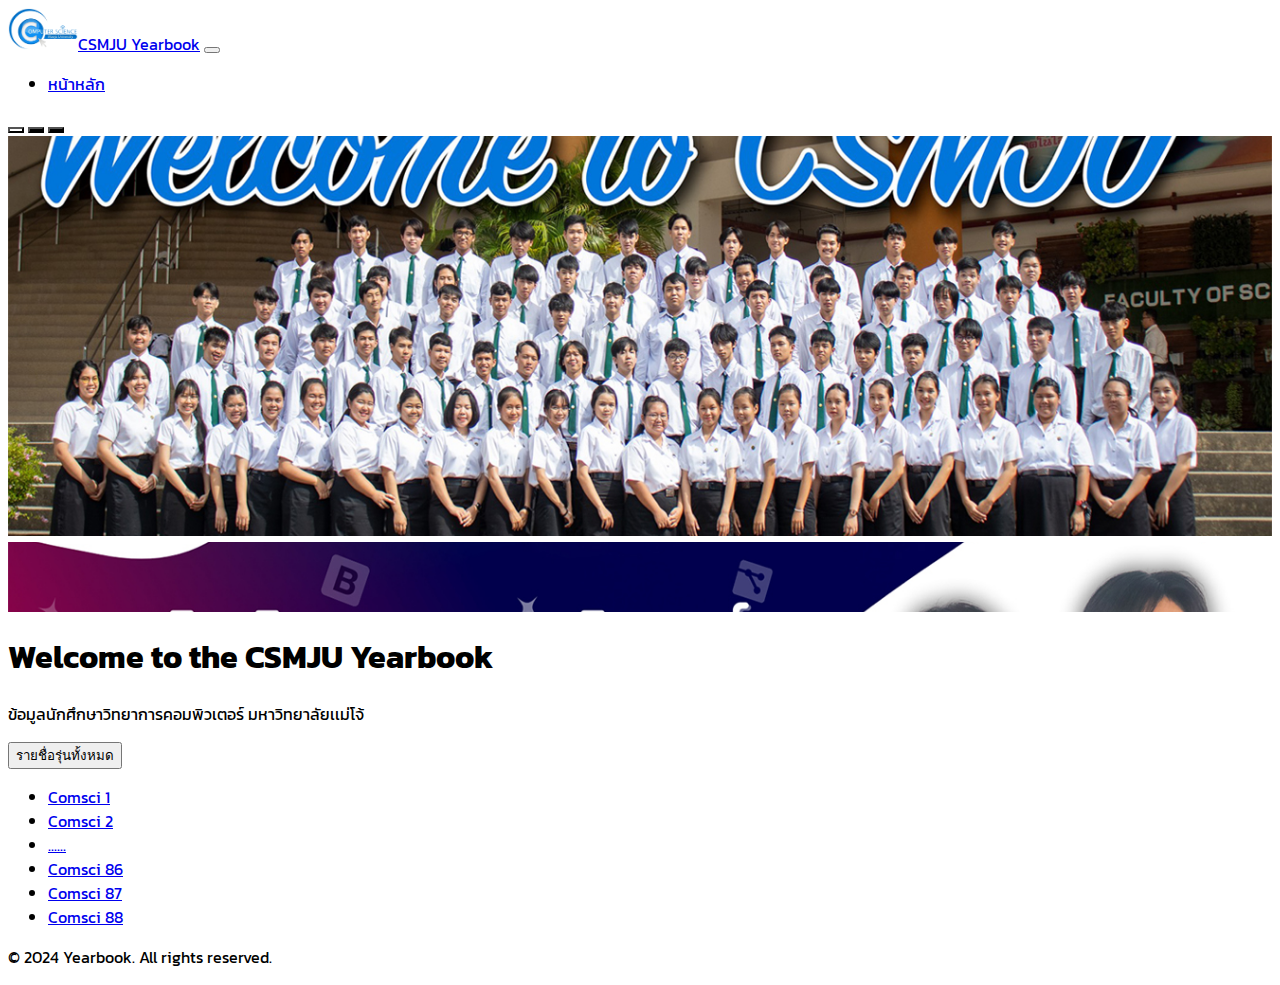
<file: index.html>
<!DOCTYPE html>
<html lang="en">
<head>
    <meta charset="UTF-8">
    <meta name="viewport" content="width=device-width, initial-scale=1.0">
    <title>CSMJU Yearbook</title>
    <link href="https://cdn.jsdelivr.net/npm/bootstrap@5.0.2/dist/css/bootstrap.min.css" rel="stylesheet" integrity="sha384-EVSTQN3/azprG1Anm3QDgpJLIm9Nao0Yz1ztcQTwFspd3yD65VohhpuuCOmLASjC" crossorigin="anonymous">
    <link rel="stylesheet" href="css/custom.css">
    <link rel="preconnect" href="https://fonts.googleapis.com">
    <link rel="preconnect" href="https://fonts.gstatic.com" crossorigin>
    <link href="https://fonts.googleapis.com/css2?family=Kanit:ital,wght@0,100;0,200;0,300;0,400;0,500;0,600;0,700;0,800;0,900;1,100;1,200;1,300;1,400;1,500;1,600;1,700;1,800;1,900&display=swap" rel="stylesheet">
    <link rel="stylesheet" href="css/styles.css">
</head>
<body>

    <nav class="navbar navbar-expand-lg navbar-light bg-light">
        <div class="container-fluid">
            <a class="navbar-brand" href="#">
                <img src="img/logo-removebg-preview.png" alt="" width="70" class="me-3">CSMJU Yearbook</a>
            <button class="navbar-toggler" type="button" data-bs-toggle="collapse" data-bs-target="#navbarNav" aria-controls="navbarNav" aria-expanded="false" aria-label="Toggle navigation">
                <span class="navbar-toggler-icon"></span>
            </button>
            <div class="collapse navbar-collapse" id="navbarNav">
                <ul class="navbar-nav ms-auto">
                    <li class="nav-item">
                        <a class="nav-link active" aria-current="page" href="index.html">หน้าหลัก</a>
                    </li>
                </ul>
            </div>
        </div>
    </nav>

    <div id="carouselExampleIndicators" class="carousel slide carousel-custom">
        <div class="carousel-indicators">
            <button type="button" data-bs-target="#carouselExampleIndicators" data-bs-slide-to="0" class="active" aria-current="true" aria-label="Slide 1"></button>
            <button type="button" data-bs-target="#carouselExampleIndicators" data-bs-slide-to="1" aria-label="Slide 2"></button>
            <button type="button" data-bs-target="#carouselExampleIndicators" data-bs-slide-to="2" aria-label="Slide 3"></button>
        </div>
        <div class="carousel-inner">
            <div class="carousel-item active">
                <img src="img/banner.jpg" class="d-block w-100" alt="banner1">
            </div>
            <div class="carousel-item">
                <img src="img/banner2.jpg" class="d-block w-100" alt="banner2">
            </div>
            <div class="carousel-item">
                <img src="img/banner3.jpg" class="d-block w-100" alt="banner3">
            </div>
        </div>
        <button class="carousel-control-prev" type="button" data-bs-target="#carouselExampleIndicators" data-bs-slide="prev">
            <span class="carousel-control-prev-icon" aria-hidden="true"></span>
            <span class="visually-hidden">Previous</span>
        </button>
        <button class="carousel-control-next" type="button" data-bs-target="#carouselExampleIndicators" data-bs-slide="next">
            <span class="carousel-control-next-icon" aria-hidden="true"></span>
            <span class="visually-hidden">Next</span>
        </button>
    </div>

    <div class="jumbotron text-center bg-primary text-white p-5">
        <div class="container">
            <h1 class="display-4">Welcome to the CSMJU Yearbook</h1>
            <p class="lead">ข้อมูลนักศึกษาวิทยาการคอมพิวเตอร์ มหาวิทยาลัยเเม่โจ้</p>
            <div class="dropdown mt-4">
                <button class="btn btn-secondary btn-lg dropdown-toggle" type="button" id="meetStudentsDropdown" data-bs-toggle="dropdown" aria-expanded="false">
                    รายชื่อรุ่นทั้งหมด
                </button>
                <ul class="dropdown-menu" aria-labelledby="meetStudentsDropdown" style="max-height: 200px; overflow-y: auto;">
                    <li><a class="dropdown-item" href="students.html#Comsci1">Comsci 1</a></li>
                    <li><a class="dropdown-item" href="students.html#Comsci2">Comsci 2</a></li>
                    <li><a class="dropdown-item" href="students.html#...">......</a></li>
                    <li><a class="dropdown-item" href="students.html#Comsci2">Comsci 86</a></li>
                    <li><a class="dropdown-item" href="students.html#Comsci2">Comsci 87</a></li>
                    <li><a class="dropdown-item" href="students.html#Comsci2">Comsci 88</a></li>
                </ul>
            </div>
        </div>
    </div>

    <footer class="text-center py-4 bg-light">
        <p>&copy; 2024 Yearbook. All rights reserved.</p>
    </footer>

    <script src="https://cdn.jsdelivr.net/npm/@popperjs/core@2.9.2/dist/umd/popper.min.js" integrity="sha384-IQsoLXl5PILFhosVNubq5LC7Qb9DXgDA9i+tQ8Zj3iwWAwPtgFTxbJ8NT4GN1R8p" crossorigin="anonymous"></script>
    <script src="https://cdn.jsdelivr.net/npm/bootstrap@5.0.2/dist/js/bootstrap.bundle.min.js" integrity="sha384-MrcW6ZMFYlzcLA8Nl+NtUVF0sA7MsXsP1UyJoMp4YLEuNSfAP+JcXn/tWtIaxVXM" crossorigin="anonymous"></script>
</body>
</html>
</file>
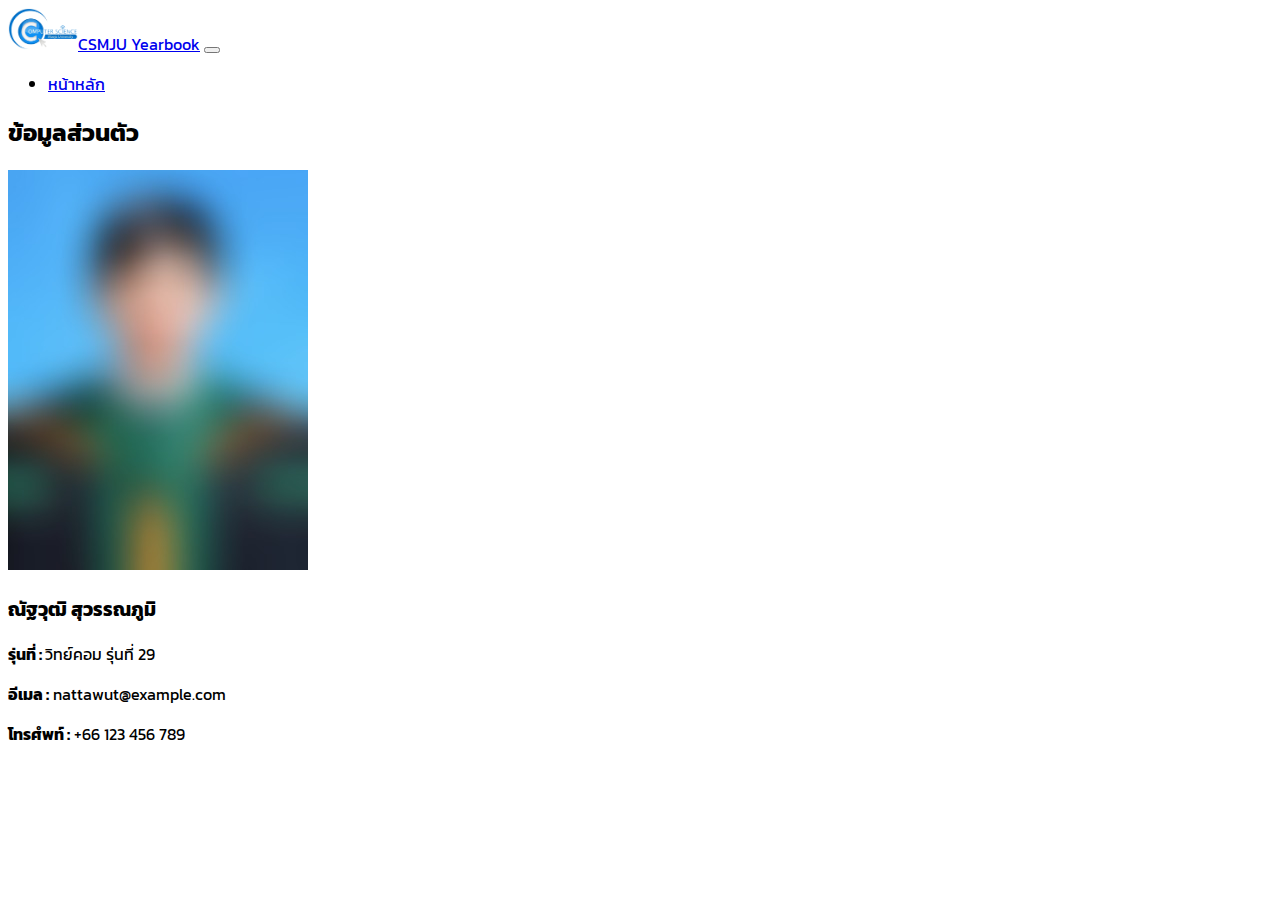
<file: contact.html>
<!DOCTYPE html>
<html lang="en">
<head>
    <meta charset="UTF-8">
    <meta name="viewport" content="width=device-width, initial-scale=1.0">
    <title>CSMJU Yearbook</title>
    <link href="https://cdn.jsdelivr.net/npm/bootstrap@5.0.2/dist/css/bootstrap.min.css" rel="stylesheet" integrity="sha384-EVSTQN3/azprG1Anm3QDgpJLIm9Nao0Yz1ztcQTwFspd3yD65VohhpuuCOmLASjC" crossorigin="anonymous">
    <link rel="stylesheet" href="css/custom.css">
    <link rel="preconnect" href="https://fonts.googleapis.com">
    <link rel="preconnect" href="https://fonts.gstatic.com" crossorigin>
    <link href="https://fonts.googleapis.com/css2?family=Kanit:ital,wght@0,100;0,200;0,300;0,400;0,500;0,600;0,700;0,800;0,900;1,100;1,200;1,300;1,400;1,500;1,600;1,700;1,800;1,900&display=swap" rel="stylesheet">
    <link rel="stylesheet" href="css/styles.css">
</head>
<body>

    <nav class="navbar navbar-expand-lg navbar-light bg-light">
        <div class="container-fluid">
            <a class="navbar-brand" href="#">
                <img src="img/logo-removebg-preview.png" alt="" width="70" class="me-3">CSMJU Yearbook</a>
            <button class="navbar-toggler" type="button" data-bs-toggle="collapse" data-bs-target="#navbarNav" aria-controls="navbarNav" aria-expanded="false" aria-label="Toggle navigation">
                <span class="navbar-toggler-icon"></span>
            </button>
            <div class="collapse navbar-collapse" id="navbarNav">
                <ul class="navbar-nav ms-auto">
                    <li class="nav-item">
                        <a class="nav-link active" aria-current="page" href="index.html">หน้าหลัก</a>
                    </li>
                </ul>
            </div>
        </div>
    </nav>

    <div class="container mt-5">
        <h2 class="text-center mb-4">ข้อมูลส่วนตัว</h2>
        <div class="row student-profile">
            <div class="col-md-3">
                <img src="img/Student1.jpg" class="img-fluid student-img" alt="ณัฐวุฒิ สุวรรณภูมิ">
            </div>
            <div class="col-md-9">
                <h3>ณัฐวุฒิ สุวรรณภูมิ</h3>
                <p><strong>รุ่นที่ : </strong> วิทย์คอม รุ่นที่ 29</p>
                <p><strong>อีเมล :</strong> nattawut@example.com</p>
                <p><strong>โทรศํพท์ :</strong> +66 123 456 789</p>
            </div>
        </div>
    </div>

    <script src="https://cdn.jsdelivr.net/npm/@popperjs/core@2.9.2/dist/umd/popper.min.js" integrity="sha384-IQsoLXl5PILFhosVNubq5LC7Qb9DXgDA9i+tQ8Zj3iwWAwPtgFTxbJ8NT4GN1R8p" crossorigin="anonymous"></script>
    <script src="https://cdn.jsdelivr.net/npm/bootstrap@5.0.2/dist/js/bootstrap.bundle.min.js" integrity="sha384-MrcW6ZMFYlzcLA8Nl+NtUVF0sA7MsXsP1UyJoMp4YLEuNSfAP+JcXn/tWtIaxVXM" crossorigin="anonymous"></script>
</body>
</html>
</file>
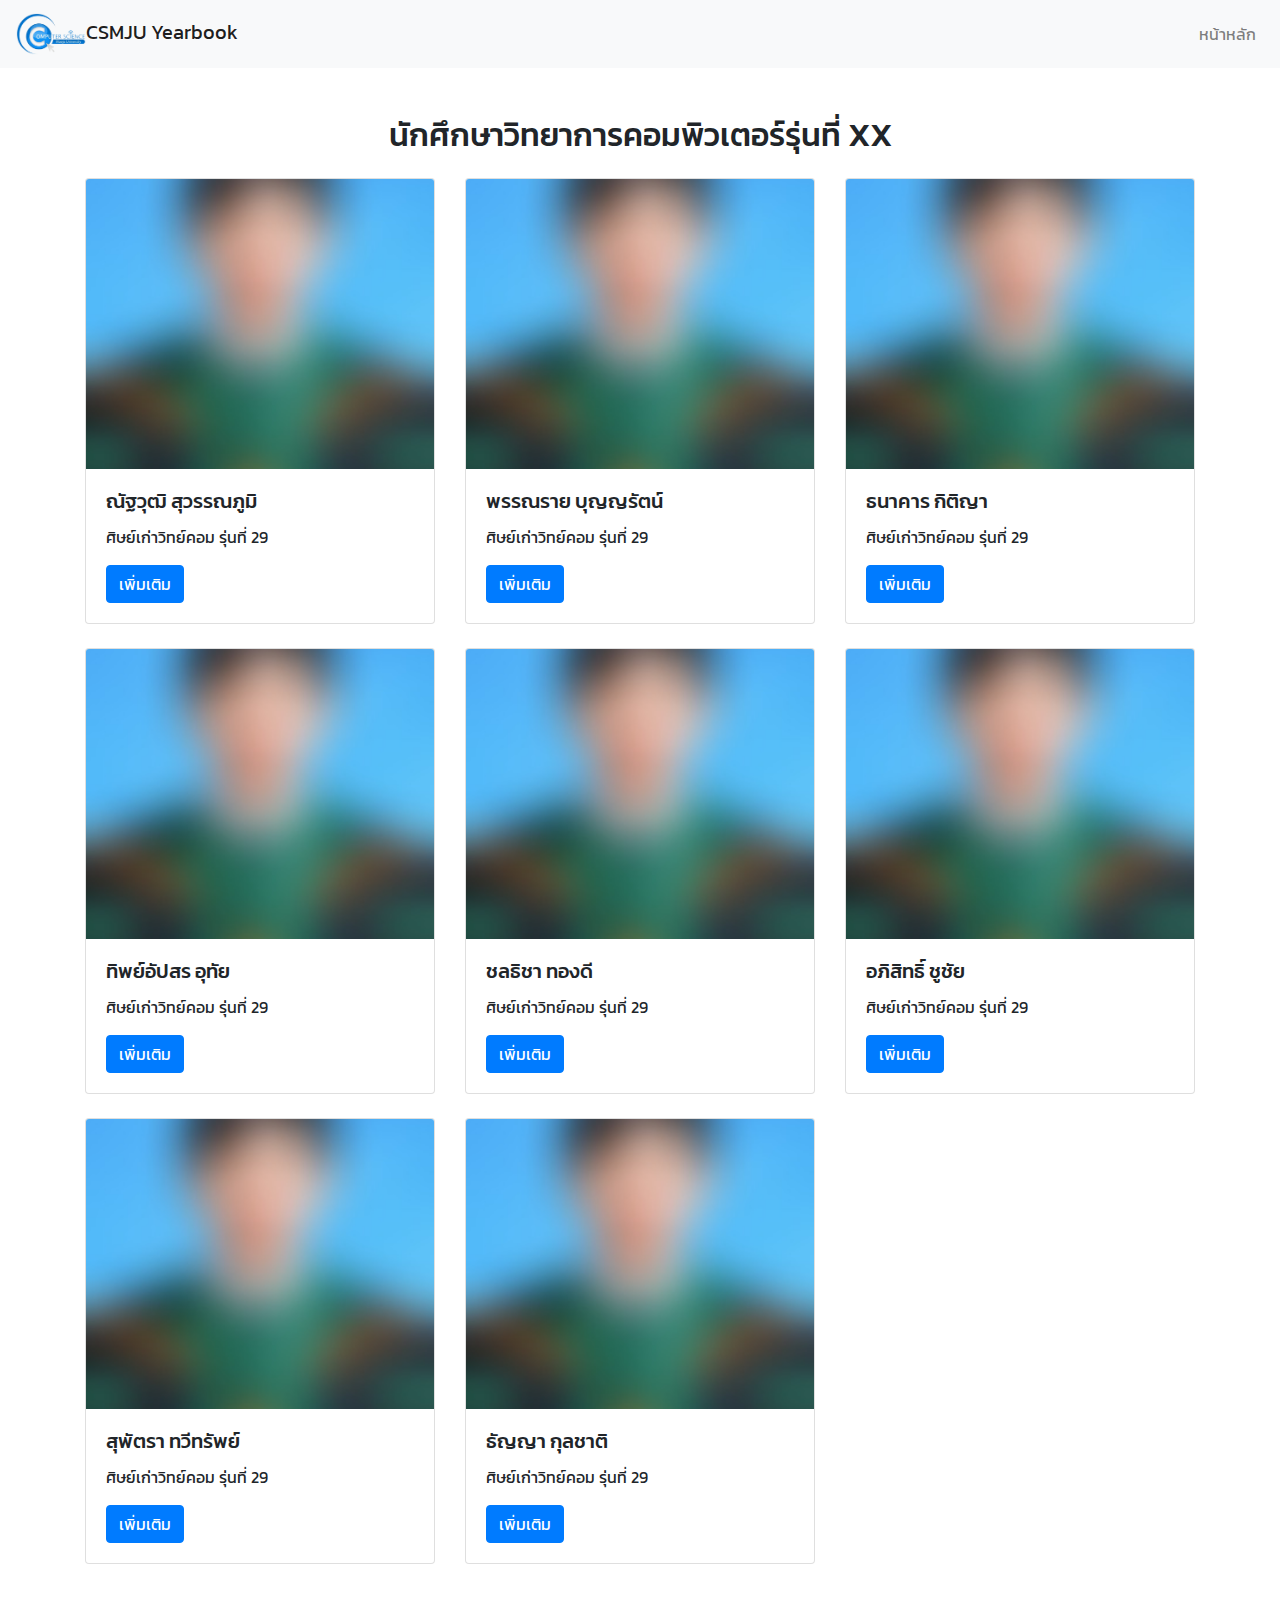
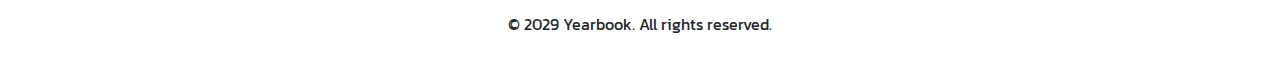
<file: students.html>
<!DOCTYPE html>
<html lang="en">
<head>
    <meta charset="UTF-8">
    <meta name="viewport" content="width=device-width, initial-scale=1.0">
    <title>CSMJU Yearbook - Students</title>
    <link href="https://stackpath.bootstrapcdn.com/bootstrap/4.5.2/css/bootstrap.min.css" rel="stylesheet">
    <link rel="stylesheet" href="css/custom.css">
    <link rel="preconnect" href="https://fonts.googleapis.com">
    <link rel="preconnect" href="https://fonts.gstatic.com" crossorigin>
    <link href="https://fonts.googleapis.com/css2?family=Kanit:ital,wght@0,100;0,200;0,300;0,400;0,500;0,600;0,700;0,800;0,900;1,100;1,200;1,300;1,400;1,500;1,600;1,700;1,800;1,900&display=swap" rel="stylesheet">
    <link rel="stylesheet" href="css/styles.css">
</head>
<body>

    <nav class="navbar navbar-expand-lg navbar-light bg-light">
        <a class="navbar-brand" href="#">
            <img src="img/logo-removebg-preview.png" alt="" width="70" class="me-3">CSMJU Yearbook</a>
        <button class="navbar-toggler" type="button" data-toggle="collapse" data-target="#navbarNav" aria-controls="navbarNav" aria-expanded="false" aria-label="Toggle navigation">
            <span class="navbar-toggler-icon"></span>
        </button>
        <div class="collapse navbar-collapse" id="navbarNav">
            <ul class="navbar-nav ml-auto">
                <li class="nav-item">
                    <a class="nav-link" href="index.html">หน้าหลัก</a>
                </li>
            </ul>
        </div>
    </nav>

    <style>
        .student-img {
            width: 100%;
            height: 290px;
            object-fit: cover;
        }
    </style>

    <div class="container mt-5">
        <h2 class="text-center mb-4">นักศึกษาวิทยาการคอมพิวเตอร์รุ่นที่ XX</h2>
        <div class="row g-4">
            <div class="col-md-4">
                <div class="card mb-4">
                    <img src="img/Student1.jpg" class="card-img-top student-img" alt="Student 1">
                    <div class="card-body">
                        <h5 class="card-title">ณัฐวุฒิ สุวรรณภูมิ</h5>
                        <p class="card-text">ศิษย์เก่าวิทย์คอม รุ่นที่ 29</p>
                        <a href="contact.html" class="btn btn-primary">เพิ่มเติม</a>
                    </div>
                </div>
            </div>
            <div class="col-md-4">
                <div class="card mb-4">
                    <img src="img/Student1.jpg" class="card-img-top student-img" alt="Student 2">
                    <div class="card-body">
                        <h5 class="card-title">พรรณราย บุญญรัตน์</h5>
                        <p class="card-text">ศิษย์เก่าวิทย์คอม รุ่นที่ 29</p>
                        <a href="contact.html" class="btn btn-primary">เพิ่มเติม</a>
                    </div>
                </div>
            </div>
            <div class="col-md-4">
                <div class="card mb-4">
                    <img src="img/Student1.jpg" class="card-img-top student-img" alt="Student 3">
                    <div class="card-body">
                        <h5 class="card-title">ธนาคาร กิติญา </h5>
                        <p class="card-text">ศิษย์เก่าวิทย์คอม รุ่นที่ 29</p>
                        <a href="contact.html" class="btn btn-primary">เพิ่มเติม</a>
                    </div>
                </div>
            </div>
            <div class="col-md-4">
                <div class="card mb-4">
                    <img src="img/Student1.jpg" class="card-img-top student-img" alt="Student 4">
                    <div class="card-body">
                        <h5 class="card-title">ทิพย์อัปสร อุทัย</h5>
                        <p class="card-text">ศิษย์เก่าวิทย์คอม รุ่นที่ 29</p>
                        <a href="contact.html" class="btn btn-primary">เพิ่มเติม</a>
                    </div>
                </div>
            </div>
            <div class="col-md-4">
                <div class="card mb-4">
                    <img src="img/Student1.jpg" class="card-img-top student-img" alt="Student 5">
                    <div class="card-body">
                        <h5 class="card-title">ชลธิชา ทองดี</h5>
                        <p class="card-text">ศิษย์เก่าวิทย์คอม รุ่นที่ 29</p>
                        <a href="contact.html" class="btn btn-primary">เพิ่มเติม</a>
                    </div>
                </div>
            </div>
            <div class="col-md-4">
                <div class="card mb-4">
                    <img src="img/Student1.jpg" class="card-img-top student-img" alt="Student 5">
                    <div class="card-body">
                        <h5 class="card-title">อภิสิทธิ์ ชูชัย</h5>
                        <p class="card-text">ศิษย์เก่าวิทย์คอม รุ่นที่ 29</p>
                        <a href="contact.html" class="btn btn-primary">เพิ่มเติม</a>
                    </div>
                </div>
            </div>
            <div class="col-md-4">
                <div class="card mb-4">
                    <img src="img/Student1.jpg" class="card-img-top student-img" alt="Student 5">
                    <div class="card-body">
                        <h5 class="card-title">สุพัตรา ทวีทรัพย์</h5>
                        <p class="card-text">ศิษย์เก่าวิทย์คอม รุ่นที่ 29</p>
                        <a href="contact.html" class="btn btn-primary">เพิ่มเติม</a>
                    </div>
                </div>
            </div>
            <div class="col-md-4">
                <div class="card mb-4">
                    <img src="img/Student1.jpg" class="card-img-top student-img" alt="Student 5">
                    <div class="card-body">
                        <h5 class="card-title">ธัญญา กุลชาติ </h5>
                        <p class="card-text">ศิษย์เก่าวิทย์คอม รุ่นที่ 29</p>
                        <a href="contact.html" class="btn btn-primary">เพิ่มเติม</a>
                    </div>
                </div>
            </div>
        </div>
    </div>

    <footer class="text-center py-4">
        <p>&copy; 2029 Yearbook. All rights reserved.</p>
    </footer>

    <script src="https://code.jquery.com/jquery-3.5.1.slim.min.js"></script>
    <script src="https://cdn.jsdelivr.net/npm/@popperjs/core@2.9.2/dist/umd/popper.min.js"></script>
    <script src="https://stackpath.bootstrapcdn.com/bootstrap/4.5.2/js/bootstrap.min.js"></script>
</body>
</html>
</file>
<file: css/custom.css>
.carousel-inner img {
    max-height: 400px;  /* Adjust as needed */
    object-fit: cover;  /* Ensure images cover the area without distortion */
  }
</file>
<file: css/styles.css>
body {
    font-family: "Kanit", sans-serif;
    font-weight: 400;
    font-style: normal;
}

head {
    font-family: "Kanit", sans-serif;
    font-weight: 400;
    font-style: normal;
}
  

.carousel-custom {
    position: relative;
    width: 100%;
    max-height: 500px; /* Adjust based on your preferred height */
    overflow: hidden;
  }
  
  .carousel-inner img {
    width: 100%;
    height: auto;
    object-fit: cover; /* Ensures images cover the carousel without distortion */
  }
  
  .carousel-control-prev,
  .carousel-control-next {
    width: 5%; /* Adjust size of control buttons */
  }
  
  .carousel-control-prev-icon,
  .carousel-control-next-icon {
    background-color: rgba(0, 0, 0, 0.5); /* Semi-transparent background for icons */
    border-radius: 50%; /* Rounded icon background */
  }
  
  .carousel-control-prev-icon::before,
  .carousel-control-next-icon::before {
    font-size: 2rem; /* Adjust icon size */
    color: #fff; /* White color for the icon */
  }
  
  .carousel-indicators button {
    background-color: #000; /* Black color for the indicators */
  }
  
  .carousel-indicators .active {
    background-color: #fff; /* White color for the active indicator */
  }
</file>
